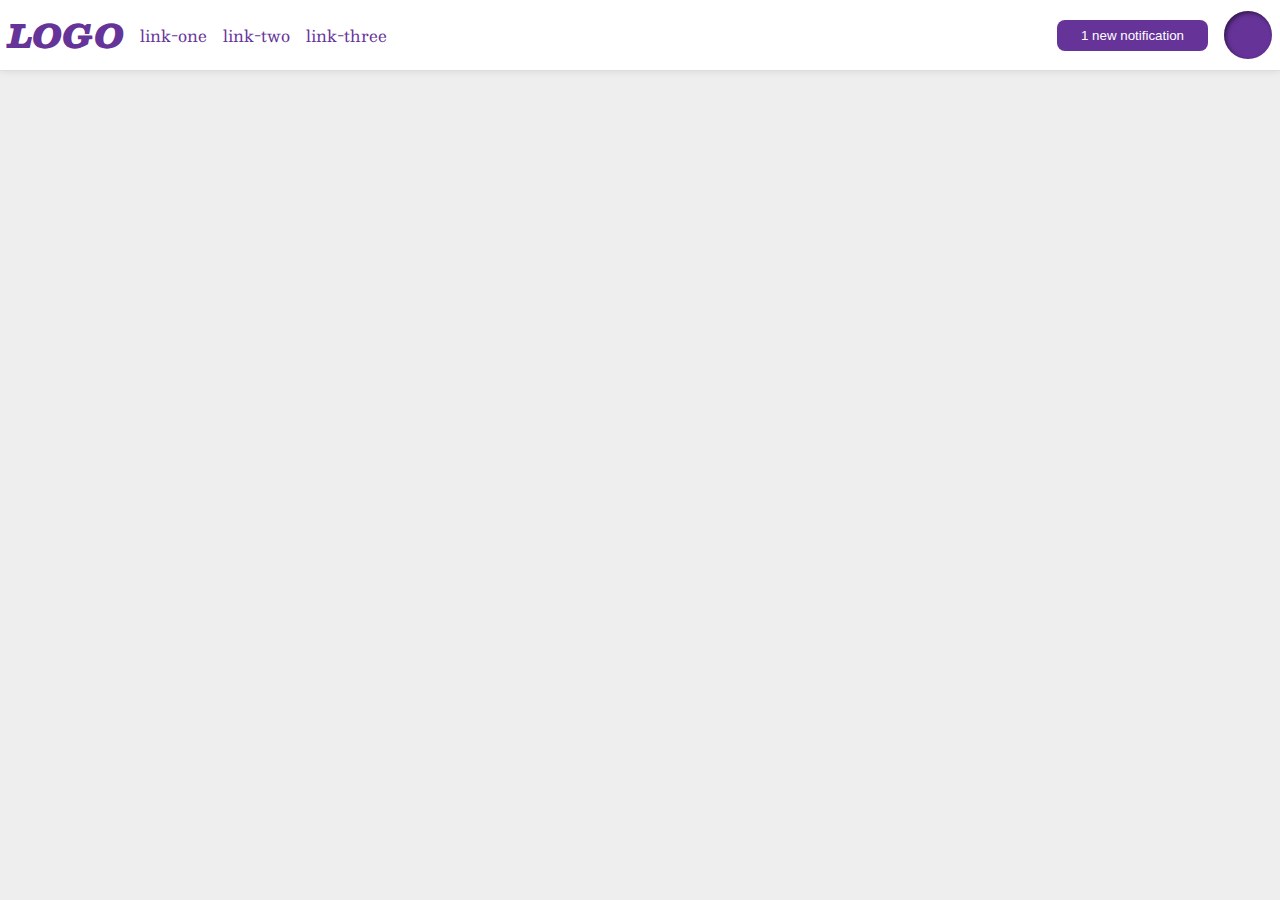
<file: flex/03-flex-header-2/index.html>
<!DOCTYPE html>
<html lang="en">
  <head>
    <meta charset="UTF-8">
    <meta http-equiv="X-UA-Compatible" content="IE=edge">
    <meta name="viewport" content="width=device-width, initial-scale=1.0">
    <title>Flex Header 2</title>
    <link rel="stylesheet" href="style.css">
  </head>
  <body>
    <div class="header">
      <div class="left">
        <div class="logo">
          LOGO
        </div>
        <ul class="links">
          <li><a href="google.com">link-one</a></li>
          <li><a href="google.com">link-two</a></li>
          <li><a href="google.com">link-three</a></li>
        </ul>
      </div>
      <div class="right">
        <button class="notifications">
          1 new notification
        </button>
        <div class="profile-image"></div>
      </div>
    </div>
  </body>
</html>
</file>
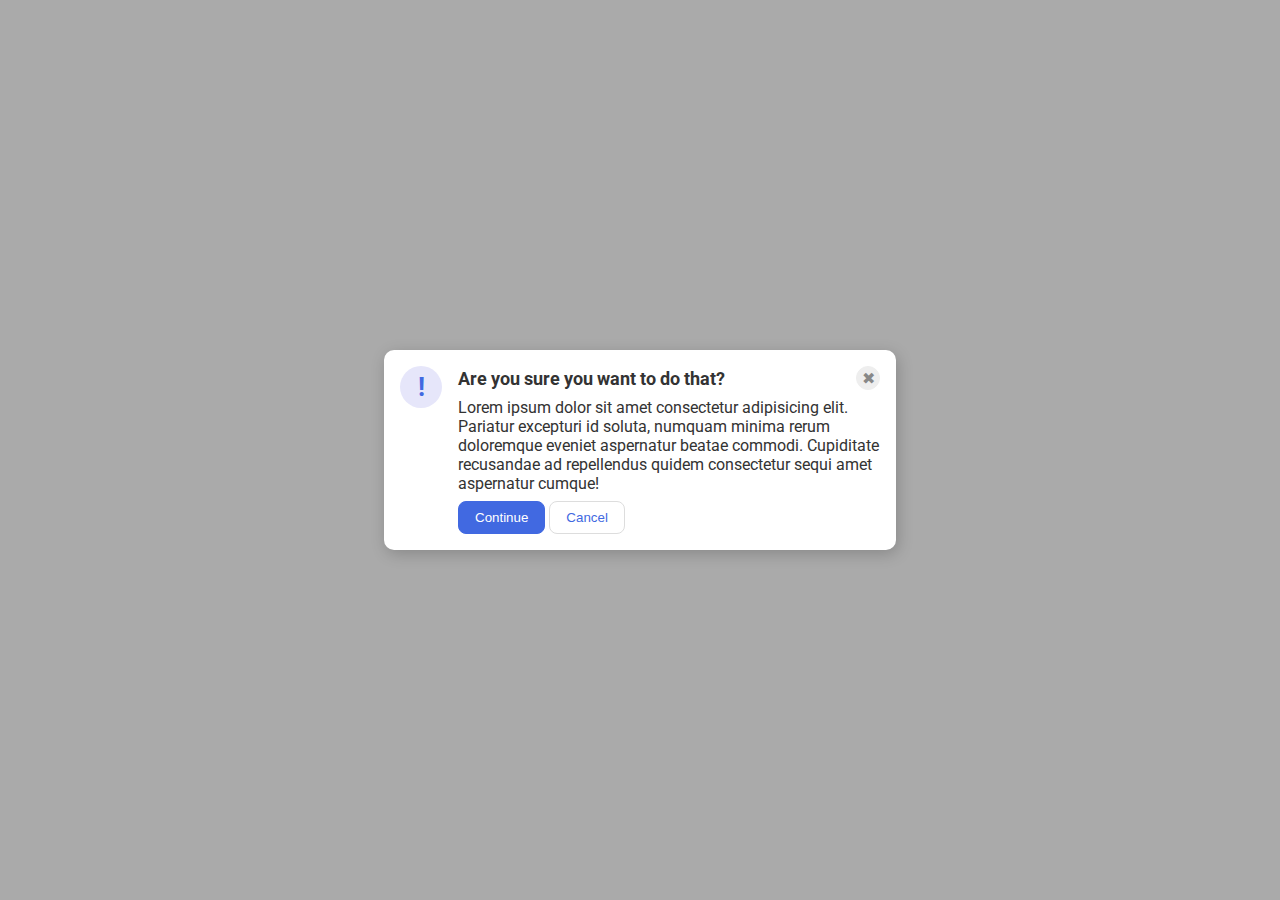
<file: flex/05-flex-modal/index.html>
<!DOCTYPE html>
<html lang="en">
  <head>
    <meta charset="UTF-8">
    <meta http-equiv="X-UA-Compatible" content="IE=edge">
    <meta name="viewport" content="width=device-width, initial-scale=1.0">
    <link rel="stylesheet" href="style.css">
    <title>Modal</title>
  </head>
  <body>
    <div class="modal">
      <div class="icon">!</div>
      <div class="container">
        <div class="header">Are you sure you want to do that?
          <button class="close-button">✖</button>
        </div>
      <div class="text">Lorem ipsum dolor sit amet consectetur adipisicing elit. Pariatur excepturi id soluta, numquam minima rerum doloremque eveniet aspernatur beatae commodi. Cupiditate recusandae ad repellendus quidem consectetur sequi amet aspernatur cumque!</div>
      <button class="continue">Continue</button>
      <button class="cancel">Cancel</button>
    </div>
  </body>
</html>
</file>
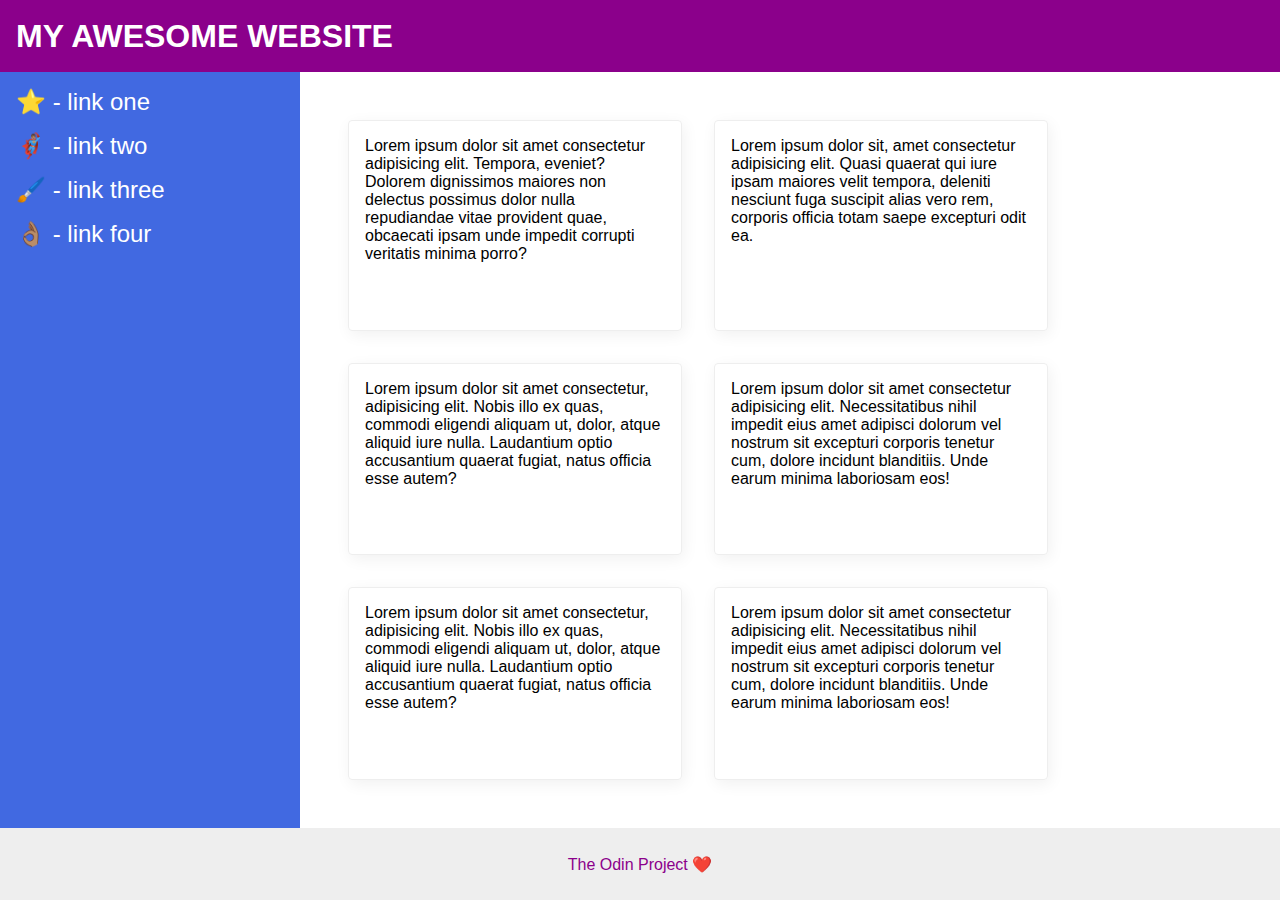
<file: flex/07-flex-layout-2/index.html>
<!DOCTYPE html>
<html lang="en">
  <head>
    <meta charset="UTF-8">
    <meta http-equiv="X-UA-Compatible" content="IE=edge">
    <meta name="viewport" content="width=device-width, initial-scale=1.0">
    <title>The Holy Grail</title>
    <link rel="stylesheet" href="style.css">
  </head>
  <body>
    <div class="header">
      MY AWESOME WEBSITE
    </div>
    <div class="body">
    <div class="sidebar">
      <ul>
        <li><a href="#">⭐ - link one</a></li>
        <li><a href="#">🦸🏽‍♂️ - link two</a></li>
        <li><a href="#">🖌️ - link three</a></li>
        <li><a href="#">👌🏽 - link four</a></li>
      </ul>
    </div>
    <div class="container">
      <div class="card">Lorem ipsum dolor sit amet consectetur adipisicing elit. Tempora, eveniet? Dolorem dignissimos maiores non delectus possimus dolor nulla repudiandae vitae provident quae, obcaecati ipsam unde impedit corrupti veritatis minima porro?</div>
      <div class="card">Lorem ipsum dolor sit, amet consectetur adipisicing elit. Quasi quaerat qui iure ipsam maiores velit tempora, deleniti nesciunt fuga suscipit alias vero rem, corporis officia totam saepe excepturi odit ea.</div>
      <div class="card">Lorem ipsum dolor sit amet consectetur, adipisicing elit. Nobis illo ex quas, commodi eligendi aliquam ut, dolor, atque aliquid iure nulla. Laudantium optio accusantium quaerat fugiat, natus officia esse autem?</div>
      <div class="card">Lorem ipsum dolor sit amet consectetur adipisicing elit. Necessitatibus nihil impedit eius amet adipisci dolorum vel nostrum sit excepturi corporis tenetur cum, dolore incidunt blanditiis. Unde earum minima laboriosam eos!</div>
      <div class="card">Lorem ipsum dolor sit amet consectetur, adipisicing elit. Nobis illo ex quas, commodi eligendi aliquam ut, dolor, atque aliquid iure nulla. Laudantium optio accusantium quaerat fugiat, natus officia esse autem?</div>
      <div class="card">Lorem ipsum dolor sit amet consectetur adipisicing elit. Necessitatibus nihil impedit eius amet adipisci dolorum vel nostrum sit excepturi corporis tenetur cum, dolore incidunt blanditiis. Unde earum minima laboriosam eos!</div>
    </div>
    </div>
    <div class="footer">
      The Odin Project ❤️
    </div>
  </body>
</html>
</file>
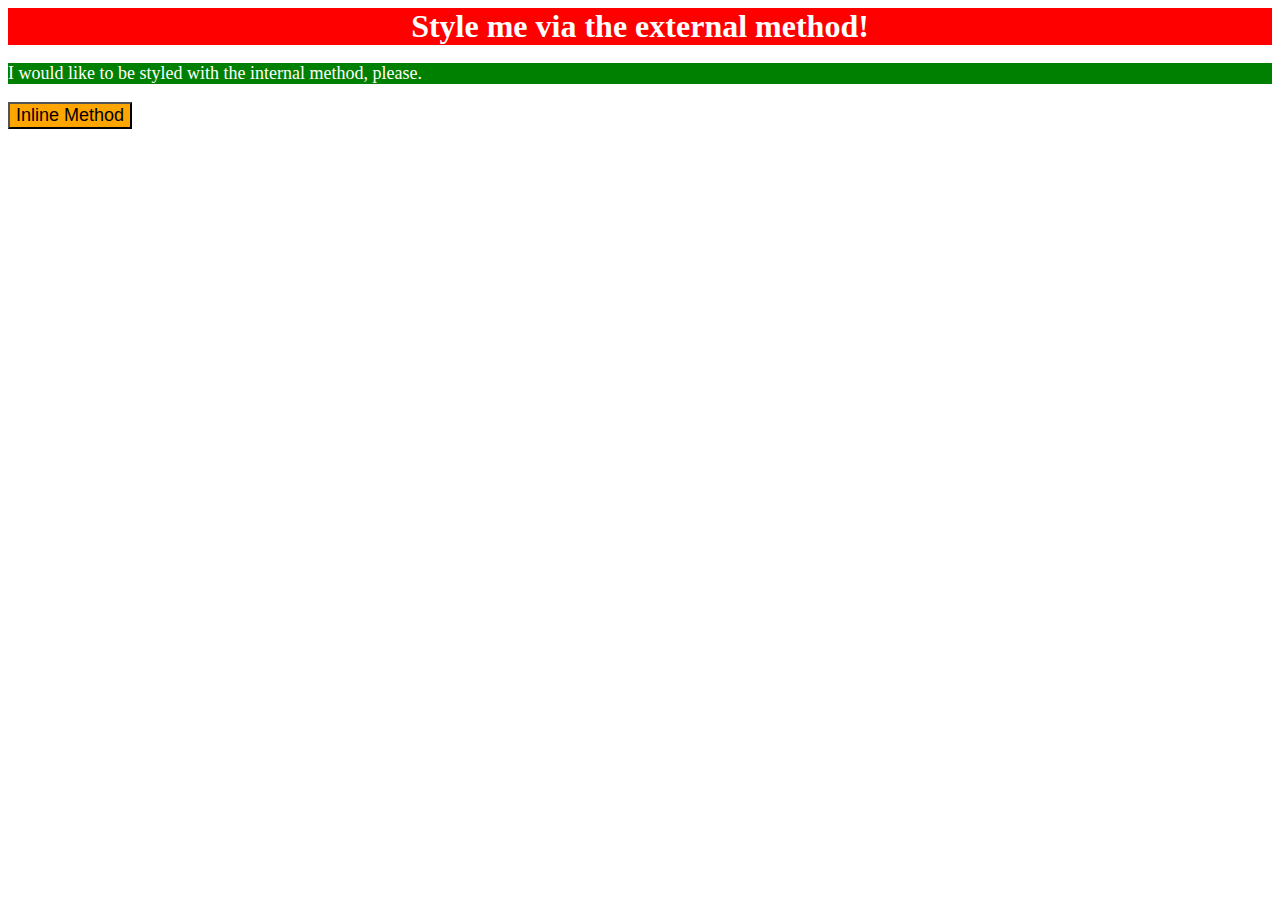
<file: foundations/01-css-methods/index.html>
<!DOCTYPE html>
<html lang="en">
  <head>
    <meta charset="UTF-8">
    <meta http-equiv="X-UA-Compatible" content="IE=edge">
    <meta name="viewport" content="width=device-width, initial-scale=1.0">
    <link rel="stylesheet" href="styles.css">
    <style>
      p {
        background-color: green;
        color: white;
        font-size: 18px;
      }
    </style>
    <title>Methods for Adding CSS</title>
  </head>
  <body>
    <div>Style me via the external method!</div>
    <p>I would like to be styled with the internal method, please.</p>
    <button style="background-color: orange; font-size: 18px;">Inline Method</button>
  </body>
</html>
</file>
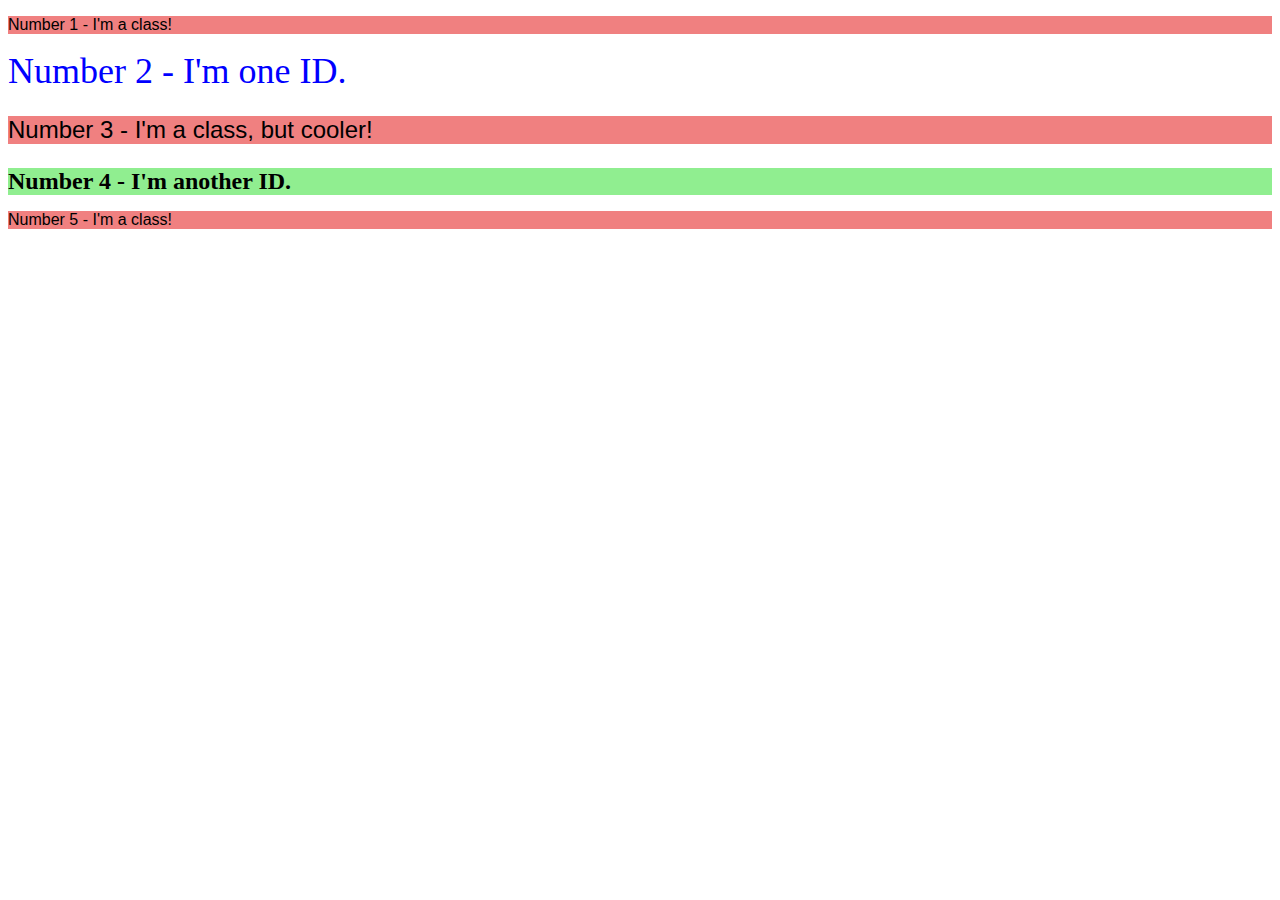
<file: foundations/02-class-id-selectors/index.html>
<!DOCTYPE html>
<html lang="en">
  <head>
    <meta charset="UTF-8">
    <meta http-equiv="X-UA-Compatible" content="IE=edge">
    <meta name="viewport" content="width=device-width, initial-scale=1.0">
    <title>Class and ID Selectors</title>
    <link rel="stylesheet" href="style.css">
  </head>
  <body>
    <p class="odd">Number 1 - I'm a class!</p>
    <div id="two">Number 2 - I'm one ID.</div>
    <p class="odd special">Number 3 - I'm a class, but cooler!</p>
    <div id="fourth">Number 4 - I'm another ID.</div>
    <p class="odd">Number 5 - I'm a class!</p>
  </body>
</html>
</file>
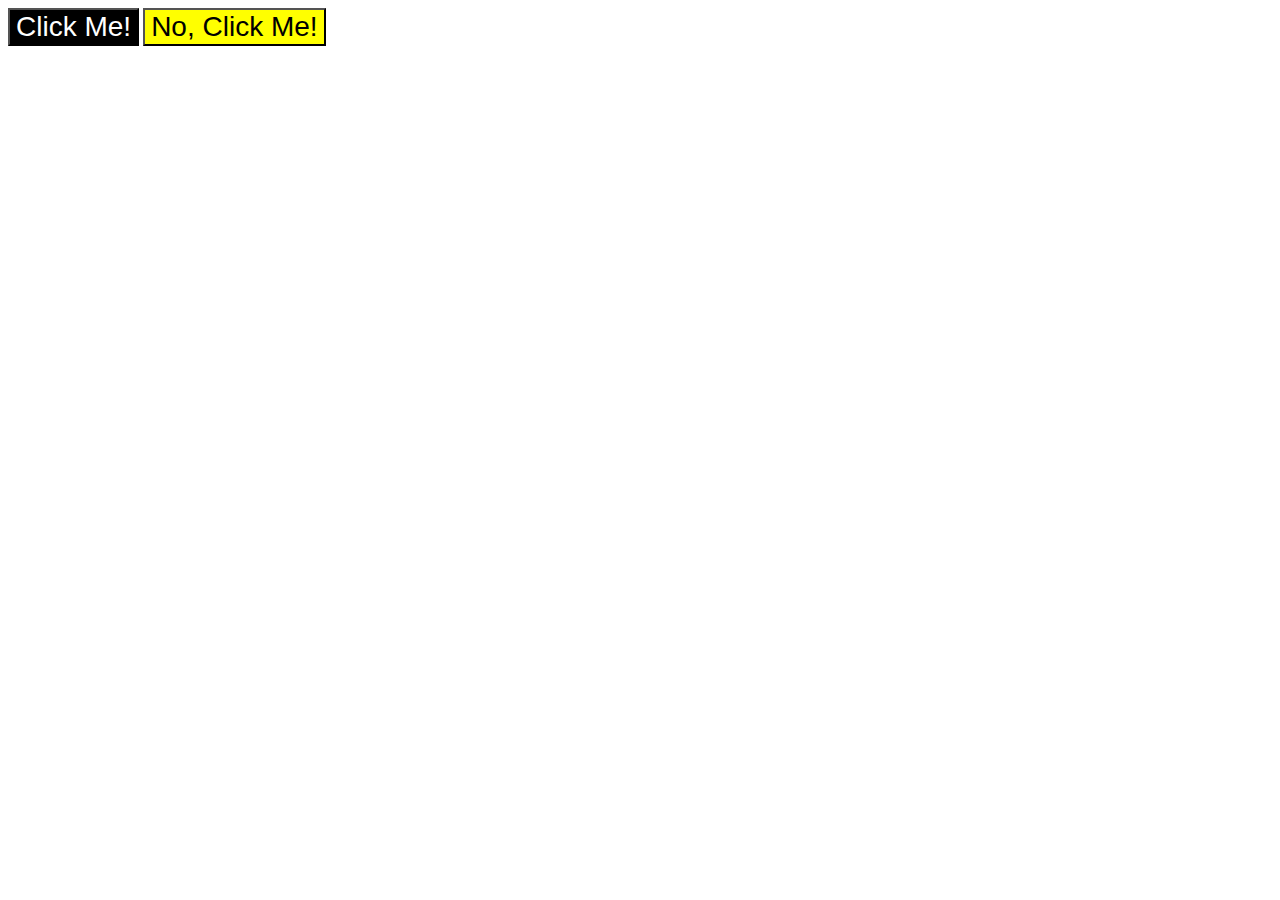
<file: foundations/03-grouping-selectors/index.html>
<!DOCTYPE html>
<html lang="en">
  <head>
    <meta charset="UTF-8">
    <meta http-equiv="X-UA-Compatible" content="IE=edge">
    <meta name="viewport" content="width=device-width, initial-scale=1.0">
    <title>Grouping Selectors</title>
    <link rel="stylesheet" href="style.css">
  </head>
  <body>
    <button class="click">Click Me!</button>
    <button class="click2">No, Click Me!</button>
  </body>
</html>
</file>
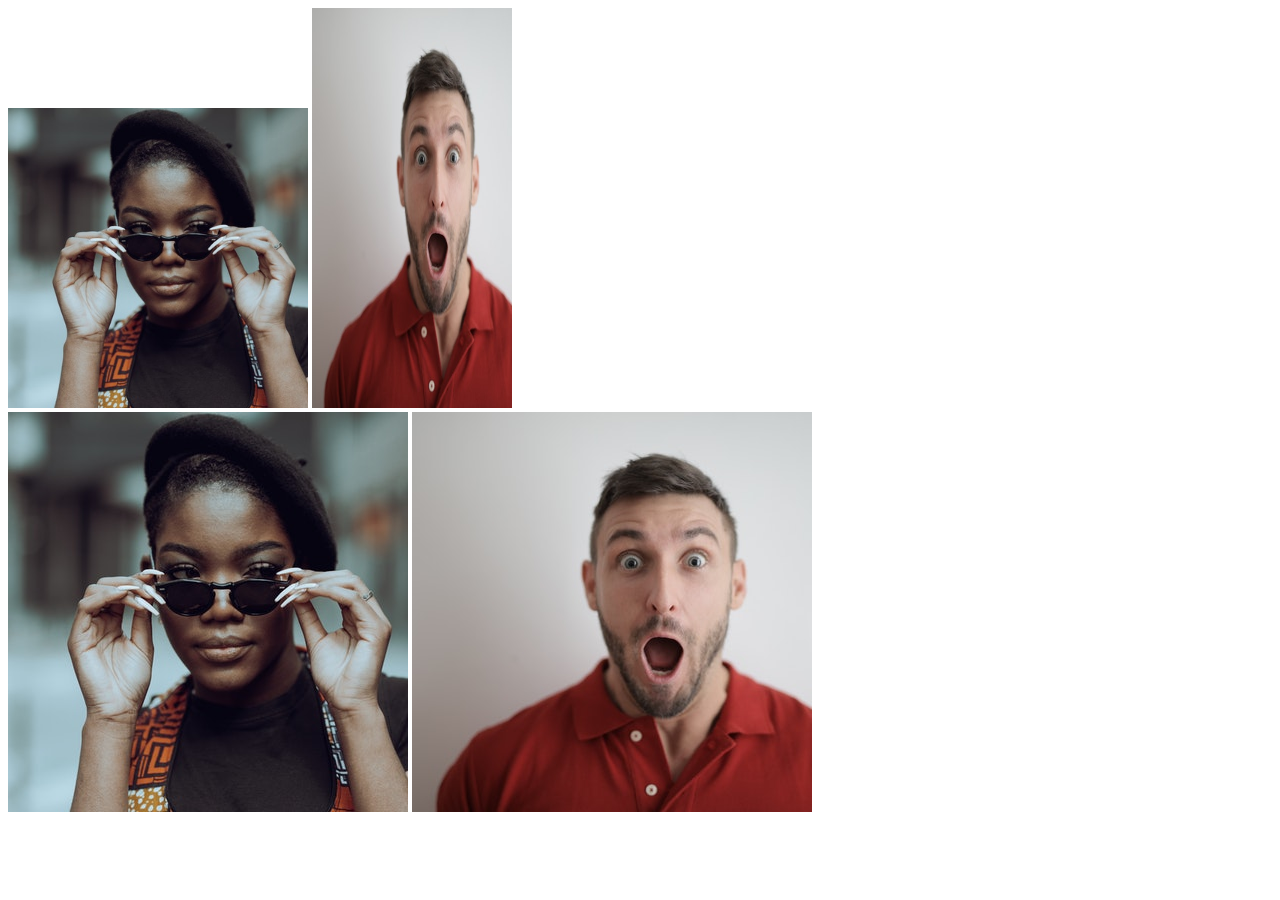
<file: foundations/04-chaining-selectors/index.html>
<!DOCTYPE html>
<html lang="en">
  <head>
    <meta charset="UTF-8">
    <meta http-equiv="X-UA-Compatible" content="IE=edge">
    <meta name="viewport" content="width=device-width, initial-scale=1.0">
    <title>Chaining Selectors</title>
    <link rel="stylesheet" href="style.css">
  </head>
  <body>
    <!-- Check image source path. Review Foundations lesson - Links and Images -->
    <!-- Use the classes BELOW this line -->
    <div>
      <img class="avatar proportioned" src="images/pexels-katho-mutodo-8434791.jpg" alt="Woman with glasses">
      <img class="avatar distorted" src="images/pexels-andrea-piacquadio-3777931.jpg" alt="Man with surprised expression">
    </div>
    <!-- Use the classes ABOVE this line -->
    <div>
      <img class="original proportioned" src="images/pexels-katho-mutodo-8434791.jpg" alt="Woman with glasses">
      <img class="original distorted" src="images/pexels-andrea-piacquadio-3777931.jpg" alt="Man with surprised expression">
    </div>
  </body>
</html>
</file>
<file: flex/03-flex-header-2/style.css>
/* this is some magical font-importing.  
you'll learn about it later. */
@import url('https://fonts.googleapis.com/css2?family=Besley:ital,wght@0,400;1,900&display=swap');

body {
  margin: 0;
  background: #eee;
  font-family: Besley, serif;
}

.header {
  background: white;
  border-bottom: 1px solid #ddd;
  box-shadow: 0 0 8px rgba(0,0,0,.1);
  display: flex;
  justify-content: space-between;
  padding: 8px;
}

.profile-image {
  background: rebeccapurple;
  box-shadow: inset 2px 2px 4px rgba(0,0,0,.5);
  border-radius: 50%;
  width: 48px;
  height: 48px;
}

.logo {
  color: rebeccapurple;
  font-size: 32px;
  font-weight: 900;
  font-style: italic;
}

button {
  border: none;
  border-radius: 8px;
  background: rebeccapurple;
  color: white;
  padding: 8px 24px;
}

a {
  /* this removes the line under our links */
  text-decoration: none;
  color: rebeccapurple;
}

ul {
  list-style-type: none;
  display: flex;
  align-items: center;
  margin: 0;
  padding: 0;
  gap: 16px;
}

.left, .right {
  display: flex;
  align-items: center;
  gap: 16px;
}
</file>
<file: flex/05-flex-modal/style.css>
@import url('https://fonts.googleapis.com/css2?family=Roboto:wght@400;700&display=swap');

html, body {
  height: 100%;
}

body {
  font-family: Roboto, sans-serif;
  margin: 0;
  background: #aaa;
  color: #333;
  /* I'll give you this one for free lol */
  display: flex;
  align-items: center;
  justify-content: center;
}

.modal {
  background: white;
  width: 480px;
  border-radius: 10px;
  box-shadow: 2px 4px 16px rgba(0,0,0,.2);
  display: flex;
  gap: 16px;
  padding: 16px;
}

.header {
  display: flex;
  justify-content: space-between;
  align-items: center;
  font-size: 18px;
  font-weight: 700;
  margin-bottom: 8px;
}

.icon {
  color: royalblue;
  font-size: 26px;
  font-weight: 700;
  background: lavender;
  width: 42px;
  height: 42px;
  border-radius: 50%;
  display: flex;
  align-items: center;
  justify-content: center;
  flex-shrink: 0;
}

.text {
  margin-bottom: 8px;
}

.close-button {
  background: #eee;
  border-radius: 50%;
  color: #888;
  font-weight: 400;
  font-size: 16px;
  height: 24px;
  width: 24px;
  display: flex;
  align-items: center;
  justify-content: center;
  border: 1px solid #eee;
  padding: 0;
}

button {
  cursor: pointer;
  padding: 8px 16px;
  border-radius: 8px;
}

button.continue {
  background: royalblue;
  border: 1px solid royalblue;
  color: white;
}

button.cancel {
  background: white;
  border: 1px solid #ddd;
  color: royalblue;
}
</file>
<file: flex/07-flex-layout-2/style.css>
body {
  font-family: -apple-system, BlinkMacSystemFont, 'Segoe UI', Roboto, Oxygen, Ubuntu, Cantarell, 'Open Sans', 'Helvetica Neue', sans-serif;
  margin: 0;
  min-height: 100vh;
  display: flex;
  flex-direction: column;
}

.header {
  display: flex;
  align-items: center;
  padding: 0px 16px;
  height: 72px;
  font-size: 32px;
  font-weight: 900;
  background: darkmagenta;
  color: white;
}

.footer {
  height: 72px;
  background: #eee;
  color: darkmagenta;
  display: flex;
  justify-content: center;
  align-items: center;
}

.sidebar {
  width: 300px;
  background: royalblue;
  box-sizing: border-box;
  flex-shrink: 0;
  padding: 16px;
}

.card {
  border: 1px solid #eee;
  box-shadow: 2px 4px 16px rgba(0,0,0,.06);
  border-radius: 4px;
  padding: 16px;
  margin: 16px;
  width: 300px;
}

.body {
  flex: 1;
  display: flex;
}

.container {
  padding: 32px;
  display: flex;
  flex-wrap: wrap;
}

ul {
  list-style-type: none;
  margin: 0;
  padding: 0;
}

li {
  margin-bottom: 16px;
}

a {
  color: white;
  text-decoration: none;
  font-size: 24px;
}
</file>
<file: foundations/01-css-methods/styles.css>
/* styles.css */

div {
    background-color: red;
    color: white;
    font-size: 32px;
    text-align: center;
    font-weight: bold;
}
</file>
<file: foundations/02-class-id-selectors/style.css>
.odd {
    background-color: lightcoral;
    font-family: "Verdana", "DejaVuSans", sans-serif;
}

.special {
    font-size: 24px;
}

#two {
    color: blue;
    font-size: 36px;
}

#fourth {
    background-color: lightgreen;
    font-size: 24px;
    font-weight: bold;
}
</file>
<file: foundations/03-grouping-selectors/style.css>
.click,
.click2 {
    font-size: 28px;
    font-family: "Helvetica", "Times New Roman", sans-serif;
}

.click {
    background-color: black;
    color: white;
}

.click2 {
    background-color: yellow;
}
</file>
<file: foundations/04-chaining-selectors/style.css>
/* Add CSS Styling */
.avatar.proportioned {
    width: 300px;
    height: auto;
}

.avatar.distorted {
    width: 200px;
    height: 400px;
}
</file>
